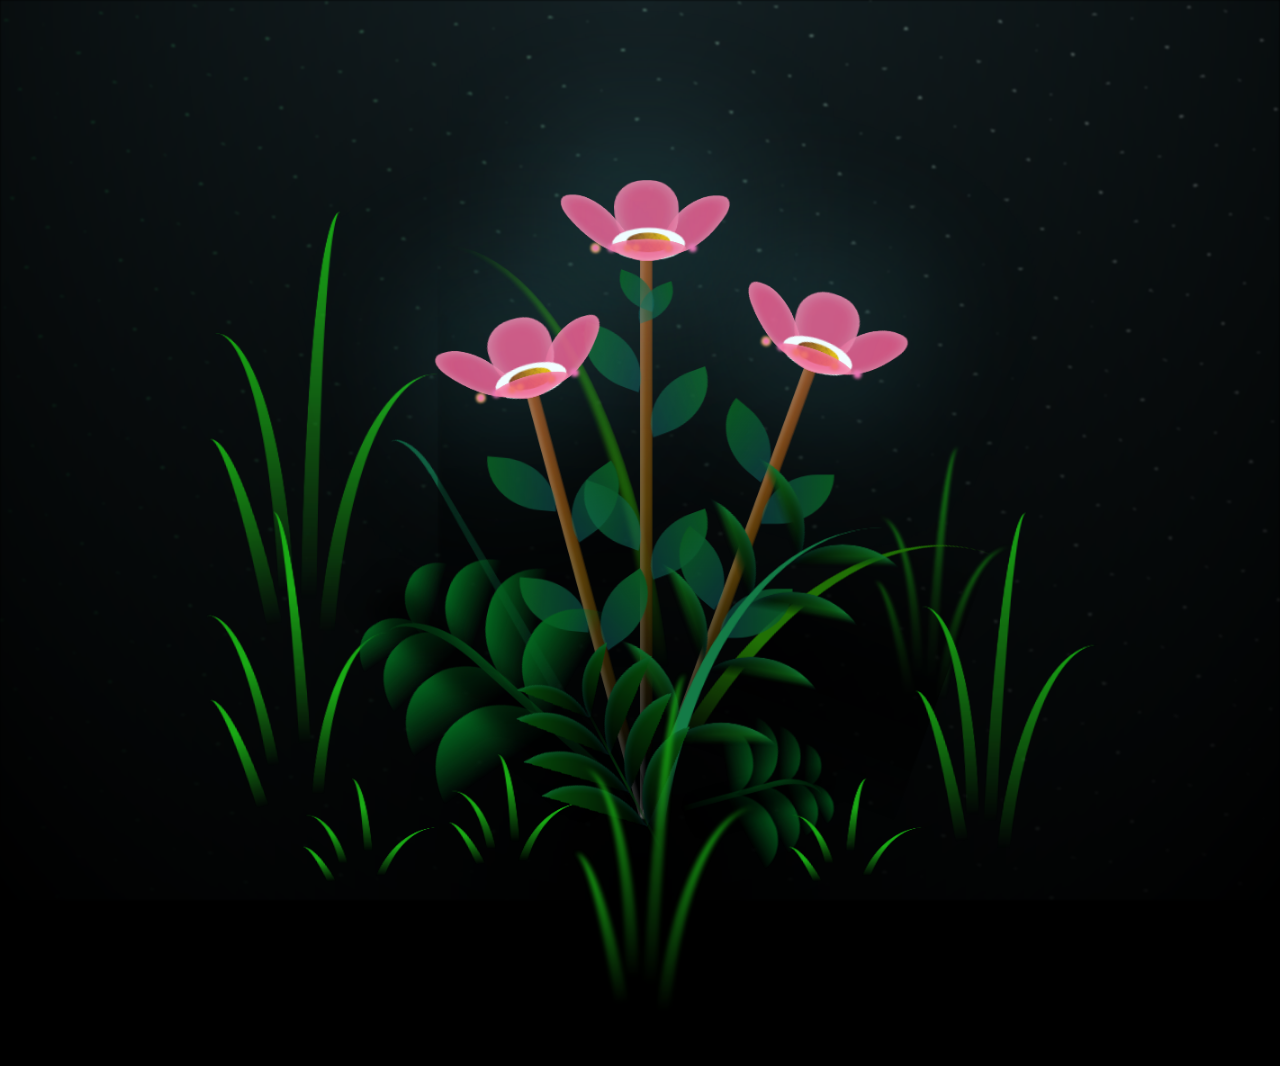
<file: index.html>
<!DOCTYPE html>
<html lang="en">
<head>
    <meta charset="UTF-8">
    <meta http-equiv="X-UA-Compatible" content="IE=edge">
    <meta name="viewport" content="width=device-width, initial-scale=1.0">
    <link rel="stylesheet" href="main.css">
    <link rel="icon" href="img/flowers.png" type="image/x-icon">
    <title>flowers</title>
</head>
<body class="container">
    <div class="night"></div>
    <div class="flowers">
      <div class="flower flower--1">
        <div class="flower__leafs flower__leafs--1">
          <div class="flower__leaf flower__leaf--1"></div>
          <div class="flower__leaf flower__leaf--2"></div>
          <div class="flower__leaf flower__leaf--3"></div>
          <div class="flower__leaf flower__leaf--4"></div>
          <div class="flower__white-circle"></div>
  
          <div class="flower__light flower__light--1"></div>
          <div class="flower__light flower__light--2"></div>
          <div class="flower__light flower__light--3"></div>
          <div class="flower__light flower__light--4"></div>
          <div class="flower__light flower__light--5"></div>
          <div class="flower__light flower__light--6"></div>
          <div class="flower__light flower__light--7"></div>
          <div class="flower__light flower__light--8"></div>
  
        </div>
        <div class="flower__line">
          <div class="flower__line__leaf flower__line__leaf--1"></div>
          <div class="flower__line__leaf flower__line__leaf--2"></div>
          <div class="flower__line__leaf flower__line__leaf--3"></div>
          <div class="flower__line__leaf flower__line__leaf--4"></div>
          <div class="flower__line__leaf flower__line__leaf--5"></div>
          <div class="flower__line__leaf flower__line__leaf--6"></div>
        </div>
      </div>
  
      <div class="flower flower--2">
        <div class="flower__leafs flower__leafs--2">
          <div class="flower__leaf flower__leaf--1"></div>
          <div class="flower__leaf flower__leaf--2"></div>
          <div class="flower__leaf flower__leaf--3"></div>
          <div class="flower__leaf flower__leaf--4"></div>
          <div class="flower__white-circle"></div>
  
          <div class="flower__light flower__light--1"></div>
          <div class="flower__light flower__light--2"></div>
          <div class="flower__light flower__light--3"></div>
          <div class="flower__light flower__light--4"></div>
          <div class="flower__light flower__light--5"></div>
          <div class="flower__light flower__light--6"></div>
          <div class="flower__light flower__light--7"></div>
          <div class="flower__light flower__light--8"></div>
  
        </div>
        <div class="flower__line">
          <div class="flower__line__leaf flower__line__leaf--1"></div>
          <div class="flower__line__leaf flower__line__leaf--2"></div>
          <div class="flower__line__leaf flower__line__leaf--3"></div>
          <div class="flower__line__leaf flower__line__leaf--4"></div>
        </div>
      </div>
  
      <div class="flower flower--3">
        <div class="flower__leafs flower__leafs--3">
          <div class="flower__leaf flower__leaf--1"></div>
          <div class="flower__leaf flower__leaf--2"></div>
          <div class="flower__leaf flower__leaf--3"></div>
          <div class="flower__leaf flower__leaf--4"></div>
          <div class="flower__white-circle"></div>
  
          <div class="flower__light flower__light--1"></div>
          <div class="flower__light flower__light--2"></div>
          <div class="flower__light flower__light--3"></div>
          <div class="flower__light flower__light--4"></div>
          <div class="flower__light flower__light--5"></div>
          <div class="flower__light flower__light--6"></div>
          <div class="flower__light flower__light--7"></div>
          <div class="flower__light flower__light--8"></div>
  
        </div>
        <div class="flower__line">
          <div class="flower__line__leaf flower__line__leaf--1"></div>
          <div class="flower__line__leaf flower__line__leaf--2"></div>
          <div class="flower__line__leaf flower__line__leaf--3"></div>
          <div class="flower__line__leaf flower__line__leaf--4"></div>
        </div>
      </div>
  
      <div class="grow-ans" style="--d:1.2s">
        <div class="flower__g-long">
          <div class="flower__g-long__top"></div>
          <div class="flower__g-long__bottom"></div>
        </div>
      </div>
  
      <div class="growing-grass">
        <div class="flower__grass flower__grass--1">
          <div class="flower__grass--top"></div>
          <div class="flower__grass--bottom"></div>
          <div class="flower__grass__leaf flower__grass__leaf--1"></div>
          <div class="flower__grass__leaf flower__grass__leaf--2"></div>
          <div class="flower__grass__leaf flower__grass__leaf--3"></div>
          <div class="flower__grass__leaf flower__grass__leaf--4"></div>
          <div class="flower__grass__leaf flower__grass__leaf--5"></div>
          <div class="flower__grass__leaf flower__grass__leaf--6"></div>
          <div class="flower__grass__leaf flower__grass__leaf--7"></div>
          <div class="flower__grass__leaf flower__grass__leaf--8"></div>
          <div class="flower__grass__overlay"></div>
        </div>
      </div>
  
      <div class="growing-grass">
        <div class="flower__grass flower__grass--2">
          <div class="flower__grass--top"></div>
          <div class="flower__grass--bottom"></div>
          <div class="flower__grass__leaf flower__grass__leaf--1"></div>
          <div class="flower__grass__leaf flower__grass__leaf--2"></div>
          <div class="flower__grass__leaf flower__grass__leaf--3"></div>
          <div class="flower__grass__leaf flower__grass__leaf--4"></div>
          <div class="flower__grass__leaf flower__grass__leaf--5"></div>
          <div class="flower__grass__leaf flower__grass__leaf--6"></div>
          <div class="flower__grass__leaf flower__grass__leaf--7"></div>
          <div class="flower__grass__leaf flower__grass__leaf--8"></div>
          <div class="flower__grass__overlay"></div>
        </div>
      </div>
  
      <div class="grow-ans" style="--d:2.4s">
        <div class="flower__g-right flower__g-right--1">
          <div class="leaf"></div>
        </div>
      </div>
  
      <div class="grow-ans" style="--d:2.8s">
        <div class="flower__g-right flower__g-right--2">
          <div class="leaf"></div>
        </div>
      </div>
  
      <div class="grow-ans" style="--d:2.8s">
        <div class="flower__g-front">
          <div class="flower__g-front__leaf-wrapper flower__g-front__leaf-wrapper--1">
            <div class="flower__g-front__leaf"></div>
          </div>
          <div class="flower__g-front__leaf-wrapper flower__g-front__leaf-wrapper--2">
            <div class="flower__g-front__leaf"></div>
          </div>
          <div class="flower__g-front__leaf-wrapper flower__g-front__leaf-wrapper--3">
            <div class="flower__g-front__leaf"></div>
          </div>
          <div class="flower__g-front__leaf-wrapper flower__g-front__leaf-wrapper--4">
            <div class="flower__g-front__leaf"></div>
          </div>
          <div class="flower__g-front__leaf-wrapper flower__g-front__leaf-wrapper--5">
            <div class="flower__g-front__leaf"></div>
          </div>
          <div class="flower__g-front__leaf-wrapper flower__g-front__leaf-wrapper--6">
            <div class="flower__g-front__leaf"></div>
          </div>
          <div class="flower__g-front__leaf-wrapper flower__g-front__leaf-wrapper--7">
            <div class="flower__g-front__leaf"></div>
          </div>
          <div class="flower__g-front__leaf-wrapper flower__g-front__leaf-wrapper--8">
            <div class="flower__g-front__leaf"></div>
          </div>
          <div class="flower__g-front__line"></div>
        </div>
      </div>
  
      <div class="grow-ans" style="--d:3.2s">
        <div class="flower__g-fr">
          <div class="leaf"></div>
          <div class="flower__g-fr__leaf flower__g-fr__leaf--1"></div>
          <div class="flower__g-fr__leaf flower__g-fr__leaf--2"></div>
          <div class="flower__g-fr__leaf flower__g-fr__leaf--3"></div>
          <div class="flower__g-fr__leaf flower__g-fr__leaf--4"></div>
          <div class="flower__g-fr__leaf flower__g-fr__leaf--5"></div>
          <div class="flower__g-fr__leaf flower__g-fr__leaf--6"></div>
          <div class="flower__g-fr__leaf flower__g-fr__leaf--7"></div>
          <div class="flower__g-fr__leaf flower__g-fr__leaf--8"></div>
        </div>
      </div>
  
      <div class="long-g long-g--0">
        <div class="grow-ans" style="--d:3s">
          <div class="leaf leaf--0"></div>
        </div>
        <div class="grow-ans" style="--d:2.2s">
          <div class="leaf leaf--1"></div>
        </div>
        <div class="grow-ans" style="--d:3.4s">
          <div class="leaf leaf--2"></div>
        </div>
        <div class="grow-ans" style="--d:3.6s">
          <div class="leaf leaf--3"></div>
        </div>
      </div>
  
      <div class="long-g long-g--1">
        <div class="grow-ans" style="--d:3.6s">
          <div class="leaf leaf--0"></div>
        </div>
        <div class="grow-ans" style="--d:3.8s">
          <div class="leaf leaf--1"></div>
        </div>
        <div class="grow-ans" style="--d:4s">
          <div class="leaf leaf--2"></div>
        </div>
        <div class="grow-ans" style="--d:4.2s">
          <div class="leaf leaf--3"></div>
        </div>
      </div>
  
      <div class="long-g long-g--2">
        <div class="grow-ans" style="--d:4s">
          <div class="leaf leaf--0"></div>
        </div>
        <div class="grow-ans" style="--d:4.2s">
          <div class="leaf leaf--1"></div>
        </div>
        <div class="grow-ans" style="--d:4.4s">
          <div class="leaf leaf--2"></div>
        </div>
        <div class="grow-ans" style="--d:4.6s">
          <div class="leaf leaf--3"></div>
        </div>
      </div>
  
      <div class="long-g long-g--3">
        <div class="grow-ans" style="--d:4s">
          <div class="leaf leaf--0"></div>
        </div>
        <div class="grow-ans" style="--d:4.2s">
          <div class="leaf leaf--1"></div>
        </div>
        <div class="grow-ans" style="--d:3s">
          <div class="leaf leaf--2"></div>
        </div>
        <div class="grow-ans" style="--d:3.6s">
          <div class="leaf leaf--3"></div>
        </div>
      </div>
  
      <div class="long-g long-g--4">
        <div class="grow-ans" style="--d:4s">
          <div class="leaf leaf--0"></div>
        </div>
        <div class="grow-ans" style="--d:4.2s">
          <div class="leaf leaf--1"></div>
        </div>
        <div class="grow-ans" style="--d:3s">
          <div class="leaf leaf--2"></div>
        </div>
        <div class="grow-ans" style="--d:3.6s">
          <div class="leaf leaf--3"></div>
        </div>
      </div>
  
      <div class="long-g long-g--5">
        <div class="grow-ans" style="--d:4s">
          <div class="leaf leaf--0"></div>
        </div>
        <div class="grow-ans" style="--d:4.2s">
          <div class="leaf leaf--1"></div>
        </div>
        <div class="grow-ans" style="--d:3s">
          <div class="leaf leaf--2"></div>
        </div>
        <div class="grow-ans" style="--d:3.6s">
          <div class="leaf leaf--3"></div>
        </div>
      </div>
  
      <div class="long-g long-g--6">
        <div class="grow-ans" style="--d:4.2s">
          <div class="leaf leaf--0"></div>
        </div>
        <div class="grow-ans" style="--d:4.4s">
          <div class="leaf leaf--1"></div>
        </div>
        <div class="grow-ans" style="--d:4.6s">
          <div class="leaf leaf--2"></div>
        </div>
        <div class="grow-ans" style="--d:4.8s">
          <div class="leaf leaf--3"></div>
        </div>
      </div>
  
      <div class="long-g long-g--7">
        <div class="grow-ans" style="--d:3s">
          <div class="leaf leaf--0"></div>
        </div>
        <div class="grow-ans" style="--d:3.2s">
          <div class="leaf leaf--1"></div>
        </div>
        <div class="grow-ans" style="--d:3.5s">
          <div class="leaf leaf--2"></div>
        </div>
        <div class="grow-ans" style="--d:3.6s">
          <div class="leaf leaf--3"></div>
        </div>
      </div>
    </div>
    <div class="audio">
       <audio controls autoplay>
        <source src="Iraaday.mp3" type="audio/mp3">
        Your browser does not support the audio tag.
    </audio>
    </div>
    
    <script src="main.js"></script>
  </body>
</html>
</file>
<file: main.css>
*,
*::after,
*::before {
  padding: 0;
  margin: 0;
  box-sizing: border-box;
}

:root {
  --dark-color: #000;
}

body {
  display: flex;
  align-items: flex-end;
  justify-content: center;
  min-height: 100vh;
  background-color: var(--dark-color);
  overflow: hidden;
  perspective: 1000px;
}

.night {
  position: fixed;
  left: 50%;
  top: 0;
  transform: translateX(-50%);
  width: 100%;
  height: 100%;
  filter: blur(0.1vmin);
  background-image: radial-gradient(ellipse at top, transparent 0%, var(--dark-color)), radial-gradient(ellipse at bottom, var(--dark-color), rgba(145, 233, 255, 0.2)), repeating-linear-gradient(220deg, rgb(0, 0, 0) 0px, rgb(0, 0, 0) 19px, transparent 19px, transparent 22px), repeating-linear-gradient(189deg, rgb(0, 0, 0) 0px, rgb(0, 0, 0) 19px, transparent 19px, transparent 22px), repeating-linear-gradient(148deg, rgb(0, 0, 0) 0px, rgb(0, 0, 0) 19px, transparent 19px, transparent 22px), linear-gradient(90deg, rgb(7, 107, 42), rgb(240, 240, 240));
}

.flowers {
  position: relative;
  transform: scale(0.9);
}

.flower {
  position: absolute;
  bottom: 10vmin;
  transform-origin: bottom center;
  z-index: 10;
  --fl-speed: 0.3s;
}
.flower--1 {
  -webkit-animation: moving-flower-1 4s linear infinite;
          animation: moving-flower-1 4s linear infinite;
}
.flower--1 .flower__line {
  height: 70vmin;
  -webkit-animation-delay: 0.3s;
          animation-delay: 0.3s;
}
.flower--1 .flower__line__leaf--1 {
  -webkit-animation: blooming-leaf-right var(--fl-speed) 1.6s backwards;
          animation: blooming-leaf-right var(--fl-speed) 1.6s backwards;
}
.flower--1 .flower__line__leaf--2 {
  -webkit-animation: blooming-leaf-right var(--fl-speed) 1.4s backwards;
          animation: blooming-leaf-right var(--fl-speed) 1.4s backwards;
}
.flower--1 .flower__line__leaf--3 {
  -webkit-animation: blooming-leaf-left var(--fl-speed) 1.2s backwards;
          animation: blooming-leaf-left var(--fl-speed) 1.2s backwards;
}
.flower--1 .flower__line__leaf--4 {
  -webkit-animation: blooming-leaf-left var(--fl-speed) 1s backwards;
          animation: blooming-leaf-left var(--fl-speed) 1s backwards;
}
.flower--1 .flower__line__leaf--5 {
  -webkit-animation: blooming-leaf-right var(--fl-speed) 1.8s backwards;
          animation: blooming-leaf-right var(--fl-speed) 1.8s backwards;
}
.flower--1 .flower__line__leaf--6 {
  -webkit-animation: blooming-leaf-left var(--fl-speed) 2s backwards;
          animation: blooming-leaf-left var(--fl-speed) 2s backwards;
}
.flower--2 {
  left: 50%;
  transform: rotate(20deg);
  -webkit-animation: moving-flower-2 4s linear infinite;
          animation: moving-flower-2 4s linear infinite;
}
.flower--2 .flower__line {
  height: 60vmin;
  -webkit-animation-delay: 0.6s;
          animation-delay: 0.6s;
}
.flower--2 .flower__line__leaf--1 {
  -webkit-animation: blooming-leaf-right var(--fl-speed) 1.9s backwards;
          animation: blooming-leaf-right var(--fl-speed) 1.9s backwards;
}
.flower--2 .flower__line__leaf--2 {
  -webkit-animation: blooming-leaf-right var(--fl-speed) 1.7s backwards;
          animation: blooming-leaf-right var(--fl-speed) 1.7s backwards;
}
.flower--2 .flower__line__leaf--3 {
  -webkit-animation: blooming-leaf-left var(--fl-speed) 1.5s backwards;
          animation: blooming-leaf-left var(--fl-speed) 1.5s backwards;
}
.flower--2 .flower__line__leaf--4 {
  -webkit-animation: blooming-leaf-left var(--fl-speed) 1.3s backwards;
          animation: blooming-leaf-left var(--fl-speed) 1.3s backwards;
}
.flower--3 {
  left: 50%;
  transform: rotate(-15deg);
  -webkit-animation: moving-flower-3 4s linear infinite;
          animation: moving-flower-3 4s linear infinite;
}
.flower--3 .flower__line {
  -webkit-animation-delay: 0.9s;
          animation-delay: 0.9s;
}
.flower--3 .flower__line__leaf--1 {
  -webkit-animation: blooming-leaf-right var(--fl-speed) 2.5s backwards;
          animation: blooming-leaf-right var(--fl-speed) 2.5s backwards;
}
.flower--3 .flower__line__leaf--2 {
  -webkit-animation: blooming-leaf-right var(--fl-speed) 2.3s backwards;
          animation: blooming-leaf-right var(--fl-speed) 2.3s backwards;
}
.flower--3 .flower__line__leaf--3 {
  -webkit-animation: blooming-leaf-left var(--fl-speed) 2.1s backwards;
          animation: blooming-leaf-left var(--fl-speed) 2.1s backwards;
}
.flower--3 .flower__line__leaf--4 {
  -webkit-animation: blooming-leaf-left var(--fl-speed) 1.9s backwards;
          animation: blooming-leaf-left var(--fl-speed) 1.9s backwards;
}
.flower__leafs {
  position: relative;
  -webkit-animation: blooming-flower 2s backwards;
          animation: blooming-flower 2s backwards;
}
.flower__leafs--1 {
  -webkit-animation-delay: 1.1s;
          animation-delay: 1.1s;
}
.flower__leafs--2 {
  -webkit-animation-delay: 1.4s;
          animation-delay: 1.4s;
}
.flower__leafs--3 {
  -webkit-animation-delay: 1.7s;
          animation-delay: 1.7s;
}
.flower__leafs::after {
  content: "";
  position: absolute;
  left: 0;
  top: 0;
  transform: translate(-50%, -100%);
  width: 8vmin;
  height: 8vmin;
  background-color: #6bf0ff;
  filter: blur(10vmin);
}
.flower__leaf {
  position: absolute;
  bottom: 0;
  left: 50%;
  width: 8vmin;
  height: 11vmin;
  border-radius: 51% 49% 47% 53%/44% 45% 55% 69%;
  background-color: #f672b0;
  background-image: linear-gradient(to top, #ee5286, #ee5286);
  transform-origin: bottom center;
  opacity: 0.9;
  box-shadow: inset 0 0 2vmin rgba(255, 255, 255, 0.5);
}
.flower__leaf--1 {
  transform: translate(-10%, 1%) rotateY(40deg) rotateX(-50deg);
}
.flower__leaf--2 {
  transform: translate(-50%, -4%) rotateX(40deg);
}
.flower__leaf--3 {
  transform: translate(-90%, 0%) rotateY(45deg) rotateX(50deg);
}
.flower__leaf--4 {
  width: 8vmin;
  height: 8vmin;
  transform-origin: bottom left;
  border-radius: 4vmin 10vmin 4vmin 4vmin;
  transform: translate(0%, 18%) rotateX(70deg) rotate(-43deg);
  background-image: linear-gradient(to top, #ee5286, #ee5286);
  z-index: 1;
  opacity: 0.8;
}
.flower__white-circle {
  position: absolute;
  left: -3.5vmin;
  top: -3vmin;
  width: 9vmin;
  height: 4vmin;
  border-radius: 50%;
  background-color: #fff;
}
.flower__white-circle::after {
  content: "";
  position: absolute;
  left: 50%;
  top: 45%;
  transform: translate(-50%, -50%);
  width: 60%;
  height: 60%;
  border-radius: inherit;
  background-image: repeating-linear-gradient(135deg, rgba(0, 0, 0, 0.03) 0px, rgba(0, 0, 0, 0.03) 1px, transparent 1px, transparent 12px), repeating-linear-gradient(45deg, rgba(0, 0, 0, 0.03) 0px, rgba(0, 0, 0, 0.03) 1px, transparent 1px, transparent 12px), repeating-linear-gradient(67.5deg, rgba(0, 0, 0, 0.03) 0px, rgba(0, 0, 0, 0.03) 1px, transparent 1px, transparent 12px), repeating-linear-gradient(135deg, rgba(0, 0, 0, 0.03) 0px, rgba(0, 0, 0, 0.03) 1px, transparent 1px, transparent 12px), repeating-linear-gradient(45deg, rgba(0, 0, 0, 0.03) 0px, rgba(0, 0, 0, 0.03) 1px, transparent 1px, transparent 12px), repeating-linear-gradient(112.5deg, rgba(0, 0, 0, 0.03) 0px, rgba(0, 0, 0, 0.03) 1px, transparent 1px, transparent 12px), repeating-linear-gradient(112.5deg, rgba(0, 0, 0, 0.03) 0px, rgba(0, 0, 0, 0.03) 1px, transparent 1px, transparent 12px), repeating-linear-gradient(45deg, rgba(0, 0, 0, 0.03) 0px, rgba(0, 0, 0, 0.03) 1px, transparent 1px, transparent 12px), repeating-linear-gradient(22.5deg, rgba(0, 0, 0, 0.03) 0px, rgba(0, 0, 0, 0.03) 1px, transparent 1px, transparent 12px), repeating-linear-gradient(45deg, rgba(0, 0, 0, 0.03) 0px, rgba(0, 0, 0, 0.03) 1px, transparent 1px, transparent 12px), repeating-linear-gradient(22.5deg, rgba(0, 0, 0, 0.03) 0px, rgba(0, 0, 0, 0.03) 1px, transparent 1px, transparent 12px), repeating-linear-gradient(135deg, rgba(0, 0, 0, 0.03) 0px, rgba(0, 0, 0, 0.03) 1px, transparent 1px, transparent 12px), repeating-linear-gradient(157.5deg, rgba(0, 0, 0, 0.03) 0px, rgba(0, 0, 0, 0.03) 1px, transparent 1px, transparent 12px), repeating-linear-gradient(67.5deg, rgba(0, 0, 0, 0.03) 0px, rgba(0, 0, 0, 0.03) 1px, transparent 1px, transparent 12px), repeating-linear-gradient(67.5deg, rgba(0, 0, 0, 0.03) 0px, rgba(0, 0, 0, 0.03) 1px, transparent 1px, transparent 12px), linear-gradient(90deg, rgb(127, 47, 21), rgb(255, 206, 0));
}
.flower__line {
  height: 55vmin;
  width: 1.5vmin;
  background-image: linear-gradient(to left, rgba(0, 0, 0, 0.2), transparent, rgba(255, 255, 255, 0.2)), linear-gradient(to top, transparent 10%, #583e08, #944415);
  box-shadow: inset 0 0 2px rgba(0, 0, 0, 0.5);
  -webkit-animation: grow-flower-tree 4s backwards;
          animation: grow-flower-tree 4s backwards;
}
.flower__line__leaf {
  --w: 7vmin;
  --h: calc(var(--w) + 2vmin);
  position: absolute;
  top: 20%;
  left: 90%;
  width: var(--w);
  height: var(--h);
  border-top-right-radius: var(--h);
  border-bottom-left-radius: var(--h);
  background-image: linear-gradient(to top, rgba(20, 117, 122, 0.4), #095721);
}
.flower__line__leaf--1 {
  transform: rotate(70deg) rotateY(30deg);
}
.flower__line__leaf--2 {
  top: 45%;
  transform: rotate(70deg) rotateY(30deg);
}
.flower__line__leaf--3, .flower__line__leaf--4, .flower__line__leaf--6 {
  border-top-right-radius: 0;
  border-bottom-left-radius: 0;
  border-top-left-radius: var(--h);
  border-bottom-right-radius: var(--h);
  left: -460%;
  top: 12%;
  transform: rotate(-70deg) rotateY(30deg);
}
.flower__line__leaf--4 {
  top: 40%;
}
.flower__line__leaf--5 {
  top: 0;
  transform-origin: left;
  transform: rotate(70deg) rotateY(30deg) scale(0.6);
}
.flower__line__leaf--6 {
  top: -2%;
  left: -450%;
  transform-origin: right;
  transform: rotate(-70deg) rotateY(30deg) scale(0.6);
}
.flower__light {
  position: absolute;
  bottom: 0vmin;
  width: 1vmin;
  height: 1vmin;
  background-color: rgb(255, 251, 0);
  border-radius: 50%;
  filter: blur(0.2vmin);
  -webkit-animation: light-ans 4s linear infinite backwards;
          animation: light-ans 4s linear infinite backwards;
}
.flower__light:nth-child(odd) {
  background-color: #f76baf;
}
.flower__light--1 {
  left: -2vmin;
  -webkit-animation-delay: 1s;
          animation-delay: 1s;
}
.flower__light--2 {
  left: 3vmin;
  -webkit-animation-delay: 0.5s;
          animation-delay: 0.5s;
}
.flower__light--3 {
  left: -6vmin;
  -webkit-animation-delay: 0.3s;
          animation-delay: 0.3s;
}
.flower__light--4 {
  left: 6vmin;
  -webkit-animation-delay: 0.9s;
          animation-delay: 0.9s;
}
.flower__light--5 {
  left: -1vmin;
  -webkit-animation-delay: 1.5s;
          animation-delay: 1.5s;
}
.flower__light--6 {
  left: -4vmin;
  -webkit-animation-delay: 3s;
          animation-delay: 3s;
}
.flower__light--7 {
  left: 3vmin;
  -webkit-animation-delay: 2s;
          animation-delay: 2s;
}
.flower__light--8 {
  left: -6vmin;
  -webkit-animation-delay: 3.5s;
          animation-delay: 3.5s;
}
.flower__grass {
  --c: #04661f;
  --line-w: 1.5vmin;
  position: absolute;
  bottom: 12vmin;
  left: -7vmin;
  display: flex;
  flex-direction: column;
  align-items: flex-end;
  z-index: 20;
  transform-origin: bottom center;
  transform: rotate(-48deg) rotateY(40deg);
}
.flower__grass--1 {
  -webkit-animation: moving-grass 2s linear infinite;
          animation: moving-grass 2s linear infinite;
}
.flower__grass--2 {
  left: 2vmin;
  bottom: 10vmin;
  transform: scale(0.5) rotate(75deg) rotateX(10deg) rotateY(-200deg);
  opacity: 0.8;
  z-index: 0;
  -webkit-animation: moving-grass--2 1.5s linear infinite;
          animation: moving-grass--2 1.5s linear infinite;
}
.flower__grass--top {
  width: 7vmin;
  height: 10vmin;
  border-top-right-radius: 100%;
  border-right: var(--line-w) solid var(--c);
  transform-origin: bottom center;
  transform: rotate(-2deg);
}
.flower__grass--bottom {
  margin-top: -2px;
  width: var(--line-w);
  height: 25vmin;
  background-image: linear-gradient(to top, transparent, var(--c));
}
.flower__grass__leaf {
  --size: 10vmin;
  position: absolute;
  width: calc(var(--size) * 2.1);
  height: var(--size);
  border-top-left-radius: var(--size);
  border-top-right-radius: var(--size);
  background-image: linear-gradient(to top, transparent, transparent 30%, var(--c));
  z-index: 100;
}
.flower__grass__leaf--1 {
  top: -6%;
  left: 30%;
  --size: 6vmin;
  transform: rotate(-20deg);
  -webkit-animation: growing-grass-ans--1 2s 2.6s backwards;
          animation: growing-grass-ans--1 2s 2.6s backwards;
}
@-webkit-keyframes growing-grass-ans--1 {
  0% {
    transform-origin: bottom left;
    transform: rotate(-20deg) scale(0);
  }
}
@keyframes growing-grass-ans--1 {
  0% {
    transform-origin: bottom left;
    transform: rotate(-20deg) scale(0);
  }
}
.flower__grass__leaf--2 {
  top: -5%;
  left: -110%;
  --size: 6vmin;
  transform: rotate(10deg);
  -webkit-animation: growing-grass-ans--2 2s 2.4s linear backwards;
          animation: growing-grass-ans--2 2s 2.4s linear backwards;
}
@-webkit-keyframes growing-grass-ans--2 {
  0% {
    transform-origin: bottom right;
    transform: rotate(10deg) scale(0);
  }
}
@keyframes growing-grass-ans--2 {
  0% {
    transform-origin: bottom right;
    transform: rotate(10deg) scale(0);
  }
}
.flower__grass__leaf--3 {
  top: 5%;
  left: 60%;
  --size: 8vmin;
  transform: rotate(-18deg) rotateX(-20deg);
  -webkit-animation: growing-grass-ans--3 2s 2.2s linear backwards;
          animation: growing-grass-ans--3 2s 2.2s linear backwards;
}
@-webkit-keyframes growing-grass-ans--3 {
  0% {
    transform-origin: bottom left;
    transform: rotate(-18deg) rotateX(-20deg) scale(0);
  }
}
@keyframes growing-grass-ans--3 {
  0% {
    transform-origin: bottom left;
    transform: rotate(-18deg) rotateX(-20deg) scale(0);
  }
}
.flower__grass__leaf--4 {
  top: 6%;
  left: -135%;
  --size: 8vmin;
  transform: rotate(2deg);
  -webkit-animation: growing-grass-ans--4 2s 2s linear backwards;
          animation: growing-grass-ans--4 2s 2s linear backwards;
}
@-webkit-keyframes growing-grass-ans--4 {
  0% {
    transform-origin: bottom right;
    transform: rotate(2deg) scale(0);
  }
}
@keyframes growing-grass-ans--4 {
  0% {
    transform-origin: bottom right;
    transform: rotate(2deg) scale(0);
  }
}
.flower__grass__leaf--5 {
  top: 20%;
  left: 60%;
  --size: 10vmin;
  transform: rotate(-24deg) rotateX(-20deg);
  -webkit-animation: growing-grass-ans--5 2s 1.8s linear backwards;
          animation: growing-grass-ans--5 2s 1.8s linear backwards;
}
@-webkit-keyframes growing-grass-ans--5 {
  0% {
    transform-origin: bottom left;
    transform: rotate(-24deg) rotateX(-20deg) scale(0);
  }
}
@keyframes growing-grass-ans--5 {
  0% {
    transform-origin: bottom left;
    transform: rotate(-24deg) rotateX(-20deg) scale(0);
  }
}
.flower__grass__leaf--6 {
  top: 22%;
  left: -180%;
  --size: 10vmin;
  transform: rotate(10deg);
  -webkit-animation: growing-grass-ans--6 2s 1.6s linear backwards;
          animation: growing-grass-ans--6 2s 1.6s linear backwards;
}
@-webkit-keyframes growing-grass-ans--6 {
  0% {
    transform-origin: bottom right;
    transform: rotate(10deg) scale(0);
  }
}
@keyframes growing-grass-ans--6 {
  0% {
    transform-origin: bottom right;
    transform: rotate(10deg) scale(0);
  }
}
.flower__grass__leaf--7 {
  top: 39%;
  left: 70%;
  --size: 10vmin;
  transform: rotate(-10deg);
  -webkit-animation: growing-grass-ans--7 2s 1.4s linear backwards;
          animation: growing-grass-ans--7 2s 1.4s linear backwards;
}
@-webkit-keyframes growing-grass-ans--7 {
  0% {
    transform-origin: bottom left;
    transform: rotate(-10deg) scale(0);
  }
}
@keyframes growing-grass-ans--7 {
  0% {
    transform-origin: bottom left;
    transform: rotate(-10deg) scale(0);
  }
}
.flower__grass__leaf--8 {
  top: 40%;
  left: -215%;
  --size: 11vmin;
  transform: rotate(10deg);
  -webkit-animation: growing-grass-ans--8 2s 1.2s linear backwards;
          animation: growing-grass-ans--8 2s 1.2s linear backwards;
}
@-webkit-keyframes growing-grass-ans--8 {
  0% {
    transform-origin: bottom right;
    transform: rotate(10deg) scale(0);
  }
}
@keyframes growing-grass-ans--8 {
  0% {
    transform-origin: bottom right;
    transform: rotate(10deg) scale(0);
  }
}
.flower__grass__overlay {
  position: absolute;
  top: -10%;
  right: 0%;
  width: 100%;
  height: 100%;
  background-color: rgba(0, 0, 0, 0.6);
  filter: blur(1.5vmin);
  z-index: 100;
}
.flower__g-long {
  --w: 2vmin;
  --h: 6vmin;
  --c: #0e5b3c;
  position: absolute;
  bottom: 10vmin;
  left: -3vmin;
  transform-origin: bottom center;
  transform: rotate(-30deg) rotateY(-20deg);
  display: flex;
  flex-direction: column;
  align-items: flex-end;
  -webkit-animation: flower-g-long-ans 3s linear infinite;
          animation: flower-g-long-ans 3s linear infinite;
}
@-webkit-keyframes flower-g-long-ans {
  0%, 100% {
    transform: rotate(-30deg) rotateY(-20deg);
  }
  50% {
    transform: rotate(-32deg) rotateY(-20deg);
  }
}
@keyframes flower-g-long-ans {
  0%, 100% {
    transform: rotate(-30deg) rotateY(-20deg);
  }
  50% {
    transform: rotate(-32deg) rotateY(-20deg);
  }
}
.flower__g-long__top {
  top: calc(var(--h) * -1);
  width: calc(var(--w) + 1vmin);
  height: var(--h);
  border-top-right-radius: 100%;
  border-right: 0.7vmin solid var(--c);
  transform: translate(-0.7vmin, 1vmin);
}
.flower__g-long__bottom {
  width: var(--w);
  height: 50vmin;
  transform-origin: bottom center;
  background-image: linear-gradient(to top, transparent 30%, var(--c));
  box-shadow: inset 0 0 2px rgba(0, 0, 0, 0.5);
  -webkit-clip-path: polygon(35% 0, 65% 1%, 100% 100%, 0% 100%);
          clip-path: polygon(35% 0, 65% 1%, 100% 100%, 0% 100%);
}
.flower__g-right {
  position: absolute;
  bottom: 6vmin;
  left: -2vmin;
  transform-origin: bottom left;
  transform: rotate(20deg);
}
.flower__g-right .leaf {
  width: 30vmin;
  height: 50vmin;
  border-top-left-radius: 100%;
  border-left: 2vmin solid #217005;
  background-image: linear-gradient(to bottom, transparent, var(--dark-color) 60%);
  -webkit-mask-image: linear-gradient(to top, transparent 30%, #24803e 60%);
}
.flower__g-right--1 {
  -webkit-animation: flower-g-right-ans 2.5s linear infinite;
          animation: flower-g-right-ans 2.5s linear infinite;
}
.flower__g-right--2 {
  left: 5vmin;
  transform: rotateY(-180deg);
  -webkit-animation: flower-g-right-ans--2 3s linear infinite;
          animation: flower-g-right-ans--2 3s linear infinite;
}
.flower__g-right--2 .leaf {
  height: 75vmin;
  filter: blur(0.3vmin);
  opacity: 0.8;
}
@-webkit-keyframes flower-g-right-ans {
  0%, 100% {
    transform: rotate(20deg);
  }
  50% {
    transform: rotate(24deg) rotateX(-20deg);
  }
}
@keyframes flower-g-right-ans {
  0%, 100% {
    transform: rotate(20deg);
  }
  50% {
    transform: rotate(24deg) rotateX(-20deg);
  }
}
@-webkit-keyframes flower-g-right-ans--2 {
  0%, 100% {
    transform: rotateY(-180deg) rotate(0deg) rotateX(-20deg);
  }
  50% {
    transform: rotateY(-180deg) rotate(6deg) rotateX(-20deg);
  }
}
@keyframes flower-g-right-ans--2 {
  0%, 100% {
    transform: rotateY(-180deg) rotate(0deg) rotateX(-20deg);
  }
  50% {
    transform: rotateY(-180deg) rotate(6deg) rotateX(-20deg);
  }
}
.flower__g-front {
  position: absolute;
  bottom: 6vmin;
  left: 2.5vmin;
  z-index: 100;
  transform-origin: bottom center;
  transform: rotate(-28deg) rotateY(30deg) scale(1.04);
  -webkit-animation: flower__g-front-ans 2s linear infinite;
          animation: flower__g-front-ans 2s linear infinite;
}
@-webkit-keyframes flower__g-front-ans {
  0%, 100% {
    transform: rotate(-28deg) rotateY(30deg) scale(1.04);
  }
  50% {
    transform: rotate(-35deg) rotateY(40deg) scale(1.04);
  }
}
@keyframes flower__g-front-ans {
  0%, 100% {
    transform: rotate(-28deg) rotateY(30deg) scale(1.04);
  }
  50% {
    transform: rotate(-35deg) rotateY(40deg) scale(1.04);
  }
}
.flower__g-front__line {
  width: 0.3vmin;
  height: 20vmin;
  background-image: linear-gradient(to top, transparent, #042e0b, transparent 100%);
  position: relative;
}
.flower__g-front__leaf-wrapper {
  position: absolute;
  top: 0;
  left: 0;
  transform-origin: bottom left;
  transform: rotate(10deg);
}
.flower__g-front__leaf-wrapper:nth-child(even) {
  left: 0vmin;
  transform: rotateY(-180deg) rotate(5deg);
  -webkit-animation: flower__g-front__leaf-left-ans 1s ease-in backwards;
          animation: flower__g-front__leaf-left-ans 1s ease-in backwards;
}
.flower__g-front__leaf-wrapper:nth-child(odd) {
  -webkit-animation: flower__g-front__leaf-ans 1s ease-in backwards;
          animation: flower__g-front__leaf-ans 1s ease-in backwards;
}
.flower__g-front__leaf-wrapper--1 {
  top: -8vmin;
  transform: scale(0.7);
  -webkit-animation: flower__g-front__leaf-ans 1s 5.5s ease-in backwards !important;
          animation: flower__g-front__leaf-ans 1s 5.5s ease-in backwards !important;
}
.flower__g-front__leaf-wrapper--2 {
  top: -8vmin;
  transform: rotateY(-180deg) scale(0.7) !important;
  -webkit-animation: flower__g-front__leaf-left-ans-2 1s 4.6s ease-in backwards !important;
          animation: flower__g-front__leaf-left-ans-2 1s 4.6s ease-in backwards !important;
}
.flower__g-front__leaf-wrapper--3 {
  top: -3vmin;
  -webkit-animation: flower__g-front__leaf-ans 1s 4.6s ease-in backwards;
          animation: flower__g-front__leaf-ans 1s 4.6s ease-in backwards;
}
.flower__g-front__leaf-wrapper--4 {
  top: -3vmin;
  transform: rotateY(-180deg) scale(0.9) !important;
  -webkit-animation: flower__g-front__leaf-left-ans-2 1s 4.6s ease-in backwards !important;
          animation: flower__g-front__leaf-left-ans-2 1s 4.6s ease-in backwards !important;
}
@-webkit-keyframes flower__g-front__leaf-left-ans-2 {
  0% {
    transform: rotateY(-180deg) scale(0);
  }
}
@keyframes flower__g-front__leaf-left-ans-2 {
  0% {
    transform: rotateY(-180deg) scale(0);
  }
}
.flower__g-front__leaf-wrapper--5, .flower__g-front__leaf-wrapper--6 {
  top: 2vmin;
}
.flower__g-front__leaf-wrapper--7, .flower__g-front__leaf-wrapper--8 {
  top: 6.5vmin;
}
.flower__g-front__leaf-wrapper--2 {
  -webkit-animation-delay: 5.2s !important;
          animation-delay: 5.2s !important;
}
.flower__g-front__leaf-wrapper--3 {
  -webkit-animation-delay: 4.9s !important;
          animation-delay: 4.9s !important;
}
.flower__g-front__leaf-wrapper--5 {
  -webkit-animation-delay: 4.3s !important;
          animation-delay: 4.3s !important;
}
.flower__g-front__leaf-wrapper--6 {
  -webkit-animation-delay: 4.1s !important;
          animation-delay: 4.1s !important;
}
.flower__g-front__leaf-wrapper--7 {
  -webkit-animation-delay: 3.8s !important;
          animation-delay: 3.8s !important;
}
.flower__g-front__leaf-wrapper--8 {
  -webkit-animation-delay: 3.5s !important;
          animation-delay: 3.5s !important;
}
@-webkit-keyframes flower__g-front__leaf-ans {
  0% {
    transform: rotate(10deg) scale(0);
  }
}
@keyframes flower__g-front__leaf-ans {
  0% {
    transform: rotate(10deg) scale(0);
  }
}
@-webkit-keyframes flower__g-front__leaf-left-ans {
  0% {
    transform: rotateY(-180deg) rotate(5deg) scale(0);
  }
}
@keyframes flower__g-front__leaf-left-ans {
  0% {
    transform: rotateY(-180deg) rotate(5deg) scale(0);
  }
}
.flower__g-front__leaf {
  width: 10vmin;
  height: 10vmin;
  border-radius: 100% 0% 0% 100%/100% 100% 0% 0%;
  box-shadow: inset 0 2px 1vmin hsla(184deg, 97%, 58%, 0.2);
  background-image: linear-gradient(to bottom left, transparent, var(--dark-color)), linear-gradient(to bottom right, #064f0a 50%, transparent 50%, transparent);
  -webkit-mask-image: linear-gradient(to bottom right, #097149 50%, transparent 50%, transparent);
  mask-image: linear-gradient(to bottom right, #0e8723 50%, transparent 50%, transparent);
}
.flower__g-fr {
  position: absolute;
  bottom: -4vmin;
  left: vmin;
  transform-origin: bottom left;
  z-index: 10;
  -webkit-animation: flower__g-fr-ans 2s linear infinite;
          animation: flower__g-fr-ans 2s linear infinite;
}
@-webkit-keyframes flower__g-fr-ans {
  0%, 100% {
    transform: rotate(2deg);
  }
  50% {
    transform: rotate(4deg);
  }
}
@keyframes flower__g-fr-ans {
  0%, 100% {
    transform: rotate(2deg);
  }
  50% {
    transform: rotate(4deg);
  }
}
.flower__g-fr .leaf {
  width: 30vmin;
  height: 50vmin;
  border-top-left-radius: 100%;
  border-left: 2vmin solid #147b47;
  -webkit-mask-image: linear-gradient(to top, transparent 25%, #0e4e2a 50%);
  position: relative;
  z-index: 1;
}
.flower__g-fr__leaf {
  position: absolute;
  top: 0;
  left: 0;
  width: 10vmin;
  height: 10vmin;
  border-radius: 100% 0% 0% 100%/100% 100% 0% 0%;
  box-shadow: inset 0 2px 1vmin hsla(184deg, 97%, 58%, 0.2);
  background-image: linear-gradient(to bottom left, transparent, var(--dark-color) 98%), linear-gradient(to bottom right, #106e18 45%, transparent 50%, transparent);
  -webkit-mask-image: linear-gradient(135deg, #175f22 40%, transparent 50%, transparent);
}
.flower__g-fr__leaf--1 {
  left: 20vmin;
  transform: rotate(45deg);
  -webkit-animation: flower__g-fr-leaft-ans-1 0.5s 5.2s linear backwards;
          animation: flower__g-fr-leaft-ans-1 0.5s 5.2s linear backwards;
}
@-webkit-keyframes flower__g-fr-leaft-ans-1 {
  0% {
    transform-origin: left;
    transform: rotate(45deg) scale(0);
  }
}
@keyframes flower__g-fr-leaft-ans-1 {
  0% {
    transform-origin: left;
    transform: rotate(45deg) scale(0);
  }
}
.flower__g-fr__leaf--2 {
  left: 12vmin;
  top: -7vmin;
  transform: rotate(25deg) rotateY(-180deg);
  -webkit-animation: flower__g-fr-leaft-ans-6 0.5s 5s linear backwards;
          animation: flower__g-fr-leaft-ans-6 0.5s 5s linear backwards;
}
.flower__g-fr__leaf--3 {
  left: 15vmin;
  top: 6vmin;
  transform: rotate(55deg);
  -webkit-animation: flower__g-fr-leaft-ans-5 0.5s 4.8s linear backwards;
          animation: flower__g-fr-leaft-ans-5 0.5s 4.8s linear backwards;
}
.flower__g-fr__leaf--4 {
  left: 6vmin;
  top: -2vmin;
  transform: rotate(25deg) rotateY(-180deg);
  -webkit-animation: flower__g-fr-leaft-ans-6 0.5s 4.6s linear backwards;
          animation: flower__g-fr-leaft-ans-6 0.5s 4.6s linear backwards;
}
.flower__g-fr__leaf--5 {
  left: 10vmin;
  top: 14vmin;
  transform: rotate(55deg);
  -webkit-animation: flower__g-fr-leaft-ans-5 0.5s 4.4s linear backwards;
          animation: flower__g-fr-leaft-ans-5 0.5s 4.4s linear backwards;
}
@-webkit-keyframes flower__g-fr-leaft-ans-5 {
  0% {
    transform-origin: left;
    transform: rotate(55deg) scale(0);
  }
}
@keyframes flower__g-fr-leaft-ans-5 {
  0% {
    transform-origin: left;
    transform: rotate(55deg) scale(0);
  }
}
.flower__g-fr__leaf--6 {
  left: 0vmin;
  top: 6vmin;
  transform: rotate(25deg) rotateY(-180deg);
  -webkit-animation: flower__g-fr-leaft-ans-6 0.5s 4.2s linear backwards;
          animation: flower__g-fr-leaft-ans-6 0.5s 4.2s linear backwards;
}
@-webkit-keyframes flower__g-fr-leaft-ans-6 {
  0% {
    transform-origin: right;
    transform: rotate(25deg) rotateY(-180deg) scale(0);
  }
}
@keyframes flower__g-fr-leaft-ans-6 {
  0% {
    transform-origin: right;
    transform: rotate(25deg) rotateY(-180deg) scale(0);
  }
}
.flower__g-fr__leaf--7 {
  left: 5vmin;
  top: 22vmin;
  transform: rotate(45deg);
  -webkit-animation: flower__g-fr-leaft-ans-7 0.5s 4s linear backwards;
          animation: flower__g-fr-leaft-ans-7 0.5s 4s linear backwards;
}
@-webkit-keyframes flower__g-fr-leaft-ans-7 {
  0% {
    transform-origin: left;
    transform: rotate(45deg) scale(0);
  }
}
@keyframes flower__g-fr-leaft-ans-7 {
  0% {
    transform-origin: left;
    transform: rotate(45deg) scale(0);
  }
}
.flower__g-fr__leaf--8 {
  left: -4vmin;
  top: 15vmin;
  transform: rotate(15deg) rotateY(-180deg);
  -webkit-animation: flower__g-fr-leaft-ans-8 0.5s 3.8s linear backwards;
          animation: flower__g-fr-leaft-ans-8 0.5s 3.8s linear backwards;
}
@-webkit-keyframes flower__g-fr-leaft-ans-8 {
  0% {
    transform-origin: right;
    transform: rotate(15deg) rotateY(-180deg) scale(0);
  }
}
@keyframes flower__g-fr-leaft-ans-8 {
  0% {
    transform-origin: right;
    transform: rotate(15deg) rotateY(-180deg) scale(0);
  }
}

.long-g {
  position: absolute;
  bottom: 25vmin;
  left: -42vmin;
  transform-origin: bottom left;
}
.long-g--1 {
  bottom: 0vmin;
  transform: scale(0.8) rotate(-5deg);
}
.long-g--1 .leaf {
  -webkit-mask-image: linear-gradient(to top, transparent 40%, #196d2a 80%) !important;
}
.long-g--1 .leaf--1 {
  --w: 5vmin;
  --h: 60vmin;
  left: -2vmin;
  transform: rotate(3deg) rotateY(-180deg);
}
.long-g--2, .long-g--3 {
  bottom: -3vmin;
  left: -35vmin;
  transform-origin: center;
  transform: scale(0.6) rotateX(60deg);
}
.long-g--2 .leaf, .long-g--3 .leaf {
  -webkit-mask-image: linear-gradient(to top, transparent 50%, #176220 80%) !important;
}
.long-g--2 .leaf--1, .long-g--3 .leaf--1 {
  left: -1vmin;
  transform: rotateY(-180deg);
}
.long-g--3 {
  left: -17vmin;
  bottom: 0vmin;
}
.long-g--3 .leaf {
  -webkit-mask-image: linear-gradient(to top, transparent 40%, #176220 80%) !important;
}
.long-g--4 {
  left: 25vmin;
  bottom: -3vmin;
  transform-origin: center;
  transform: scale(0.6) rotateX(60deg);
}
.long-g--4 .leaf {
  -webkit-mask-image: linear-gradient(to top, transparent 50%, #176220 80%) !important;
}
.long-g--5 {
  left: 42vmin;
  bottom: 0vmin;
  transform: scale(0.8) rotate(2deg);
}
.long-g--6 {
  left: 0vmin;
  bottom: -20vmin;
  z-index: 100;
  filter: blur(0.3vmin);
  transform: scale(0.8) rotate(2deg);
}
.long-g--7 {
  left: 35vmin;
  bottom: 20vmin;
  z-index: -1;
  filter: blur(0.3vmin);
  transform: scale(0.6) rotate(2deg);
  opacity: 0.7;
}
.long-g .leaf {
  --w: 15vmin;
  --h: 40vmin;
  --c: #1aaa15;
  position: absolute;
  bottom: 0;
  width: var(--w);
  height: var(--h);
  border-top-left-radius: 100%;
  border-left: 2vmin solid var(--c);
  -webkit-mask-image: linear-gradient(to top, transparent 20%, var(--dark-color));
  transform-origin: bottom center;
}
.long-g .leaf--0 {
  left: 2vmin;
  -webkit-animation: leaf-ans-1 4s linear infinite;
          animation: leaf-ans-1 4s linear infinite;
}
.long-g .leaf--1 {
  --w: 5vmin;
  --h: 60vmin;
  -webkit-animation: leaf-ans-1 4s linear infinite;
          animation: leaf-ans-1 4s linear infinite;
}
.long-g .leaf--2 {
  --w: 10vmin;
  --h: 40vmin;
  left: -0.5vmin;
  bottom: 5vmin;
  transform-origin: bottom left;
  transform: rotateY(-180deg);
  -webkit-animation: leaf-ans-2 3s linear infinite;
          animation: leaf-ans-2 3s linear infinite;
}
.long-g .leaf--3 {
  --w: 5vmin;
  --h: 30vmin;
  left: -1vmin;
  bottom: 3.2vmin;
  transform-origin: bottom left;
  transform: rotate(-10deg) rotateY(-180deg);
  -webkit-animation: leaf-ans-3 3s linear infinite;
          animation: leaf-ans-3 3s linear infinite;
}

@-webkit-keyframes leaf-ans-1 {
  0%, 100% {
    transform: rotate(-5deg) scale(1);
  }
  50% {
    transform: rotate(5deg) scale(1.1);
  }
}

@keyframes leaf-ans-1 {
  0%, 100% {
    transform: rotate(-5deg) scale(1);
  }
  50% {
    transform: rotate(5deg) scale(1.1);
  }
}
@-webkit-keyframes leaf-ans-2 {
  0%, 100% {
    transform: rotateY(-180deg) rotate(5deg);
  }
  50% {
    transform: rotateY(-180deg) rotate(0deg) scale(1.1);
  }
}
@keyframes leaf-ans-2 {
  0%, 100% {
    transform: rotateY(-180deg) rotate(5deg);
  }
  50% {
    transform: rotateY(-180deg) rotate(0deg) scale(1.1);
  }
}
@-webkit-keyframes leaf-ans-3 {
  0%, 100% {
    transform: rotate(-10deg) rotateY(-180deg);
  }
  50% {
    transform: rotate(-20deg) rotateY(-180deg);
  }
}
@keyframes leaf-ans-3 {
  0%, 100% {
    transform: rotate(-10deg) rotateY(-180deg);
  }
  50% {
    transform: rotate(-20deg) rotateY(-180deg);
  }
}
.grow-ans {
  -webkit-animation: grow-ans 2s var(--d) backwards;
          animation: grow-ans 2s var(--d) backwards;
}

@-webkit-keyframes grow-ans {
  0% {
    transform: scale(0);
    opacity: 0;
  }
}

@keyframes grow-ans {
  0% {
    transform: scale(0);
    opacity: 0;
  }
}
@-webkit-keyframes light-ans {
  0% {
    opacity: 0;
    transform: translateY(0vmin);
  }
  25% {
    opacity: 1;
    transform: translateY(-5vmin) translateX(-2vmin);
  }
  50% {
    opacity: 1;
    transform: translateY(-15vmin) translateX(2vmin);
    filter: blur(0.2vmin);
  }
  75% {
    transform: translateY(-20vmin) translateX(-2vmin);
    filter: blur(0.2vmin);
  }
  100% {
    transform: translateY(-30vmin);
    opacity: 0;
    filter: blur(1vmin);
  }
}
@keyframes light-ans {
  0% {
    opacity: 0;
    transform: translateY(0vmin);
  }
  25% {
    opacity: 1;
    transform: translateY(-5vmin) translateX(-2vmin);
  }
  50% {
    opacity: 1;
    transform: translateY(-15vmin) translateX(2vmin);
    filter: blur(0.2vmin);
  }
  75% {
    transform: translateY(-20vmin) translateX(-2vmin);
    filter: blur(0.2vmin);
  }
  100% {
    transform: translateY(-30vmin);
    opacity: 0;
    filter: blur(1vmin);
  }
}
@-webkit-keyframes moving-flower-1 {
  0%, 100% {
    transform: rotate(2deg);
  }
  50% {
    transform: rotate(-2deg);
  }
}
@keyframes moving-flower-1 {
  0%, 100% {
    transform: rotate(2deg);
  }
  50% {
    transform: rotate(-2deg);
  }
}
@-webkit-keyframes moving-flower-2 {
  0%, 100% {
    transform: rotate(18deg);
  }
  50% {
    transform: rotate(14deg);
  }
}
@keyframes moving-flower-2 {
  0%, 100% {
    transform: rotate(18deg);
  }
  50% {
    transform: rotate(14deg);
  }
}
@-webkit-keyframes moving-flower-3 {
  0%, 100% {
    transform: rotate(-18deg);
  }
  50% {
    transform: rotate(-20deg) rotateY(-10deg);
  }
}
@keyframes moving-flower-3 {
  0%, 100% {
    transform: rotate(-18deg);
  }
  50% {
    transform: rotate(-20deg) rotateY(-10deg);
  }
}
@-webkit-keyframes blooming-leaf-right {
  0% {
    transform-origin: left;
    transform: rotate(70deg) rotateY(30deg) scale(0);
  }
}
@keyframes blooming-leaf-right {
  0% {
    transform-origin: left;
    transform: rotate(70deg) rotateY(30deg) scale(0);
  }
}
@-webkit-keyframes blooming-leaf-left {
  0% {
    transform-origin: right;
    transform: rotate(-70deg) rotateY(30deg) scale(0);
  }
}
@keyframes blooming-leaf-left {
  0% {
    transform-origin: right;
    transform: rotate(-70deg) rotateY(30deg) scale(0);
  }
}
@-webkit-keyframes grow-flower-tree {
  0% {
    height: 0;
    border-radius: 1vmin;
  }
}
@keyframes grow-flower-tree {
  0% {
    height: 0;
    border-radius: 1vmin;
  }
}
@-webkit-keyframes blooming-flower {
  0% {
    transform: scale(0);
  }
}
@keyframes blooming-flower {
  0% {
    transform: scale(0);
  }
}
@-webkit-keyframes moving-grass {
  0%, 100% {
    transform: rotate(-48deg) rotateY(40deg);
  }
  50% {
    transform: rotate(-50deg) rotateY(40deg);
  }
}
@keyframes moving-grass {
  0%, 100% {
    transform: rotate(-48deg) rotateY(40deg);
  }
  50% {
    transform: rotate(-50deg) rotateY(40deg);
  }
}
@-webkit-keyframes moving-grass--2 {
  0%, 100% {
    transform: scale(0.5) rotate(75deg) rotateX(10deg) rotateY(-200deg);
  }
  50% {
    transform: scale(0.5) rotate(79deg) rotateX(10deg) rotateY(-200deg);
  }
}
@keyframes moving-grass--2 {
  0%, 100% {
    transform: scale(0.5) rotate(75deg) rotateX(10deg) rotateY(-200deg);
  }
  50% {
    transform: scale(0.5) rotate(79deg) rotateX(10deg) rotateY(-200deg);
  }
}
.growing-grass {
  -webkit-animation: growing-grass-ans 1s 2s backwards;
          animation: growing-grass-ans 1s 2s backwards;
}

@-webkit-keyframes growing-grass-ans {
  0% {
    transform: scale(0);
  }
}

@keyframes growing-grass-ans {
  0% {
    transform: scale(0);
  }
}
.container * {
  -webkit-animation-play-state: paused !important;
          animation-play-state: paused !important;
}
.audio{
  display: none;
}
</file>
